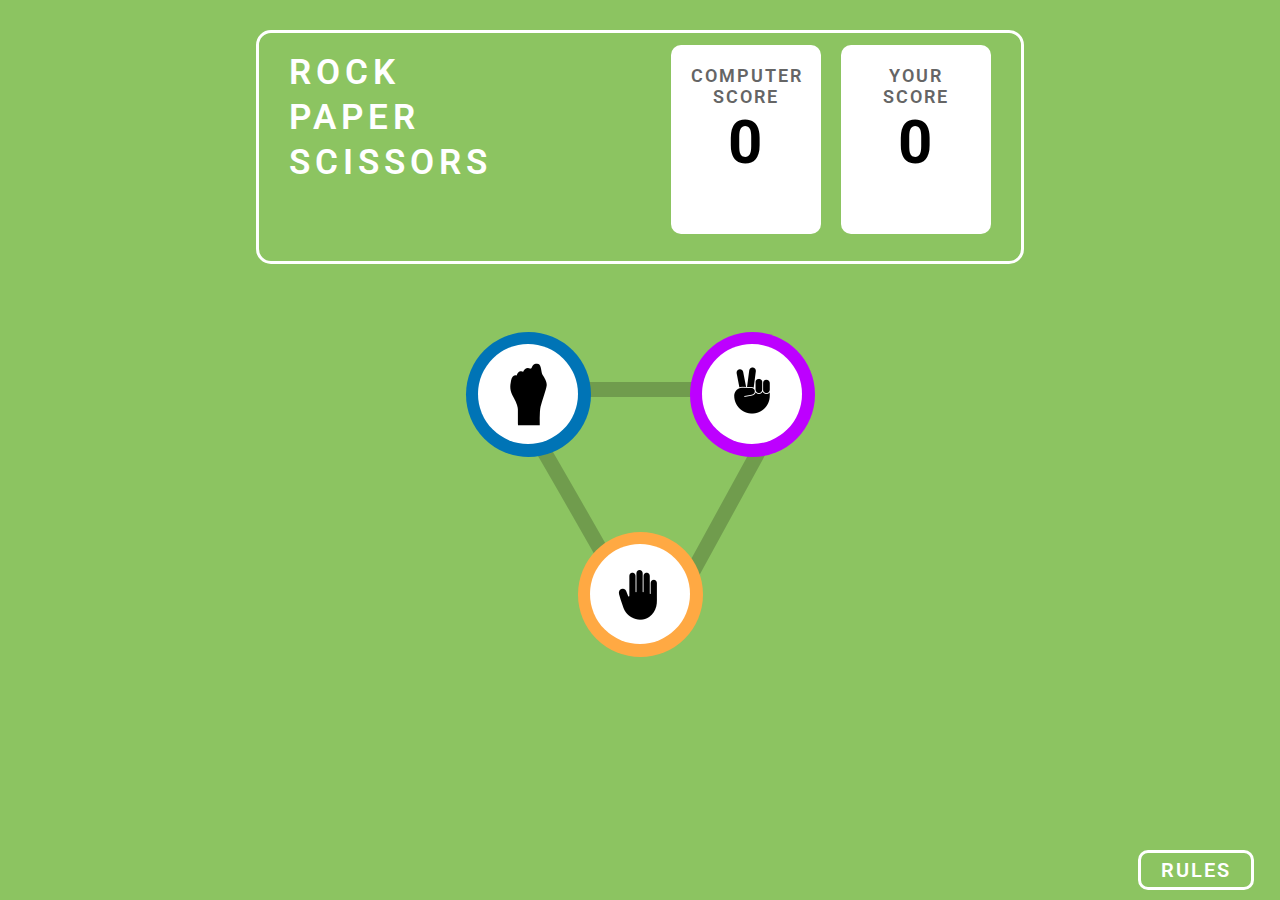
<file: index.html>
<!DOCTYPE html>
<html lang="en">
  <head>
    <meta charset="UTF-8" />
    <meta name="viewport" content="width=device-width, initial-scale=1.0" />
    <title>Micro Project(JS Module)</title>
    <link rel="stylesheet" href="style.css" />
    <link rel="preconnect" href="https://fonts.googleapis.com" />
    <link rel="preconnect" href="https://fonts.gstatic.com" crossorigin />
  </head>
  <body>
    <div class="container">
      <header id="score">
        <div class="score-left">
          <ul>
            <li>ROCK</li>
            <li>PAPER</li>
            <li>SCISSORS</li>
          </ul>
        </div>
        <div class="score-right">
          <div class="score-right-box1">
            <p class="right-heading">COMPUTER</p>
            <p class="right-heading">SCORE</p>
            <p class="right-main computer-score">0</p>
          </div>
          <div class="score-right-box2">
            <p class="right-heading">YOUR</p>
            <p class="right-heading">SCORE</p>
            <p class="right-main user-score">0</p>
          </div>
        </div>
      </header>

      <section id="game">
        <button class="choose-btn" data-choose="rock">
          <div class="choose rock">
            <img src="./assets/icon-rock.png" alt="Rock" />
          </div>
        </button>
        <button class="choose-btn" data-choose="scissors">
          <div class="choose scissors">
            <img src="./assets/icon-scissors.png" alt="Scissors" />
          </div>
        </button>
        <button class="choose-btn" data-choose="paper">
          <div class="choose paper">
            <img src="./assets/icon-paper.png" alt="Paper" />
          </div>
        </button>
      </section>

      <section id="main-result" style="display: none">
        <div class="result-headings">
          <h2>you picked</h2>
          <h2>pc picked</h2>
        </div>
        <div class="result">
          <div id="user-choice"></div>
          <div id="result-text">
            <div class="win" style="display: none">
              <h1 class="win-text">YOU WIN</h1>
              <h2 class="against-text">AGAINST PC</h2>
              <button
                id="play-again-btn"
                onClick="window.location.reload(true)"
              >
                Play Again
              </button>
            </div>
            <div class="lose" style="display: none">
              <h1 class="lose-text">YOU LOSE</h1>
              <h2 class="against-text">AGAINST PC</h2>
              <button
                id="play-again-btn"
                onClick="window.location.reload(true)"
              >
                Play Again
              </button>
            </div>
            <div class="tie" style="display: none">
              <h1 class="tie-text">TIE UP</h1>
              <button id="replay-btn" onClick="window.location.reload(true)">
                REPLAY
              </button>
            </div>
          </div>
          <div id="computer-choice"></div>
        </div>
      </section>

      <div class="winner">
        <div class="outer" style="display: none">
          <div class="middle">
            <div class="inner"></div>
          </div>
        </div>
        <div class="outer1" style="display: none">
          <div class="middle1">
            <div class="inner"></div>
          </div>
        </div>
      </div> 

      <button id="next" style="display: none">
        <a href="./win.html"~>Next</a>
      </button>

      <button class="rules-btn" onclick="toggleRules()">RULES</button>
      <div id="rule-area">
        <button class="close-btn" onclick="closeRules()">
          <img src="./assets/icons8-cross-30.png" alt="close button" />
        </button>
        <div class="rule-content">
          <h2>Game Rules</h2>
          <div class="rules">
            <ul>
              <li>
                <span
                  >Rock beats scissors, scissors beat paper, and paper beats
                  rock.</span
                >
              </li>
              <li>
                <span
                  >Agree ahead of time whether you’ll count off “rock, paper,
                  scissors, shoot” or just “rock, paper, scissors.”</span
                >
              </li>
              <li>
                <span
                  >Use rock, paper, scissors to settle minor decisions or simply
                  play to pass the time.</span
                >
              </li>
              <li>
                <span
                  >If both players lay down the same hand, each player lays down
                  another hand.</span
                >
              </li>
            </ul>
          </div>
        </div>
      </div>
    </div>
    <script src="script.js"></script>
  </body>
</html>
</file>
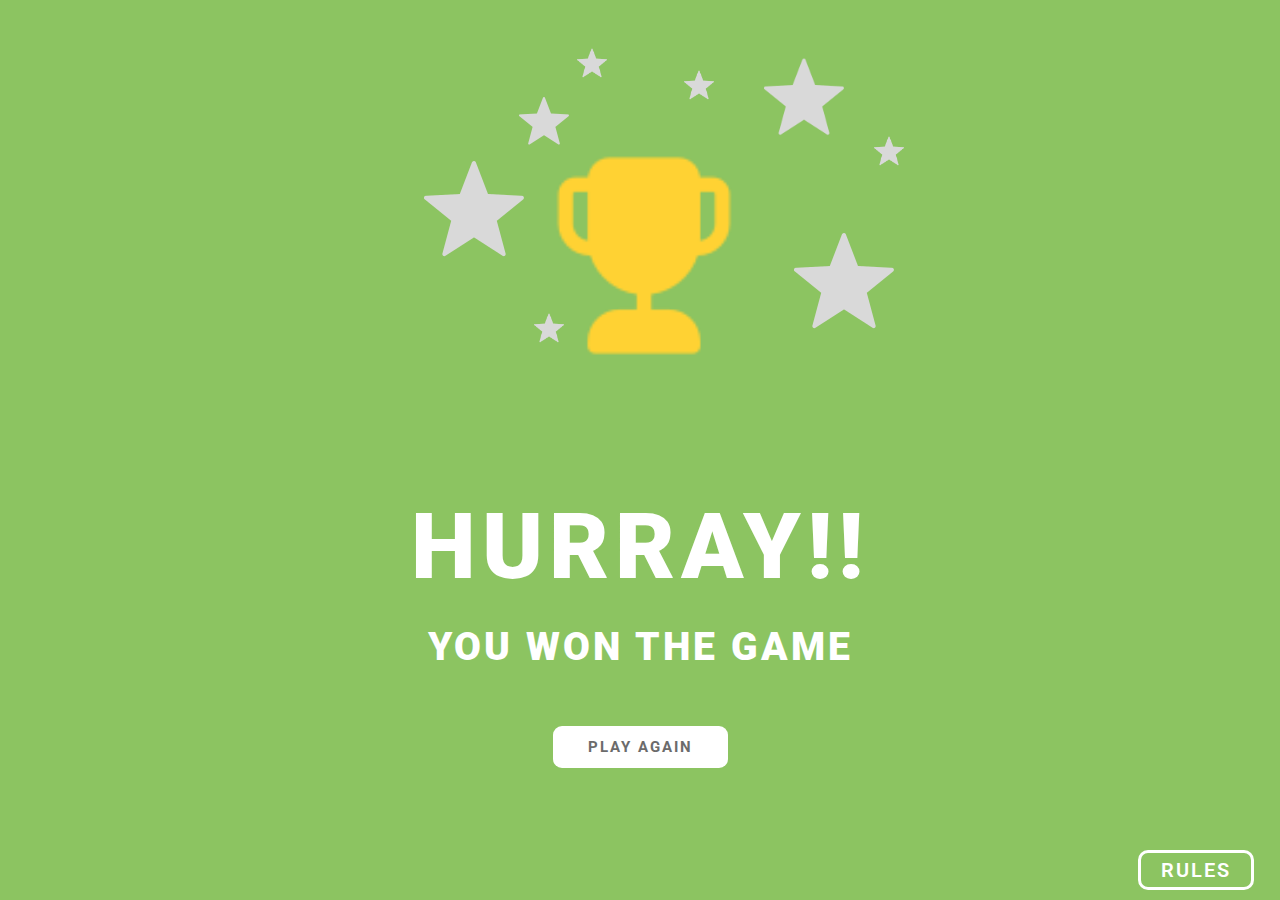
<file: win.html>
<!DOCTYPE html>
<html lang="en">
<head>
    <meta charset="UTF-8">
    <meta name="viewport" content="width=device-width, initial-scale=1.0">
    <title>Win Page</title>
    <link rel="stylesheet" href="style.css">
</head>
<body>
    <div class="container-win">
        <div class="stars">
            <div class="star star-1">
                <img src="./assets/icons8-star.png" alt="">
            </div>
            <div class="star star-2">
                <img src="./assets/icons8-star.png" alt="">
            </div>
            <div class="star star-3">
                <img src="./assets/icons8-star.png" alt="">
            </div>
            <div class="star star-4">
                <img src="./assets/icons8-star.png" alt="">
            </div>
            <div class="star star-5">
                <img src="./assets/icons8-star.png" alt="">
            </div>
            <div class="star star-6">
                <img src="./assets/icons8-star.png" alt="">
            </div>
            <div class="star star-7">
                <img src="./assets/icons8-star.png" alt="">
            </div>
            <div class="star star-8">
                <img src="./assets/icons8-star.png" alt="">
            </div>
            <div class="star trophy">
                <img src="./assets/icons8-trophy.png" alt="">
            </div>
        </div>  
        <div class="text">
            <h1>HURRAY!!</h1>
            <h2>YOU WON THE GAME</h2>
            <button class="play-again" onclick="window.history.back()">play again</button>
        </div>
       

        <button class="rules-btn" onclick="toggleRules()">RULES</button>
        <div id="rule-area">
          <button class="close-btn" onclick="closeRules()">
            <img src="./assets/icons8-cross-30.png" alt="close button" />
          </button>
          <div class="rule-content">
            <h2>Game Rules</h2>
            <div class="rules">
              <ul>
                <li>
                  <span
                    >Rock beats scissors, scissors beat paper, and paper beats
                    rock.</span
                  >
                </li>
                <li>
                  <span
                    >Agree ahead of time whether you’ll count off “rock, paper,
                    scissors, shoot” or just “rock, paper, scissors.”</span
                  >
                </li>
                <li>
                  <span
                    >Use rock, paper, scissors to settle minor decisions or simply
                    play to pass the time.</span
                  >
                </li>
                <li>
                  <span
                    >If both players lay down the same hand, each player lays down
                    another hand.</span
                  >
                </li>
              </ul>
            </div>
          </div>
        </div>
    </div>

    <script src="script.js"></script>
</body>
</html>
</file>
<file: style.css>
@import url("https://fonts.googleapis.com/css2?family=Roboto&display=swap");

* {
  margin: 0;
  padding: 0;
  box-sizing: border-box;
  font-family: "Roboto", sans-serif;
}
body {
  background: #8cc461;
  overflow: hidden;
  overflow: hidden;
}
/* ------------------Score Section------------------ */
#score {
  width: 60vw;
  height: 26vh;
  display: flex;
  justify-content: space-between;
  margin: 30px 50%;
  transform: translate(-50%);
  border: 3px solid #fff;
  border-radius: 15px;
}
.score-left {
  color: #fff;
  margin: 17px 30px;
  letter-spacing: 5px;
}
.score-left ul li {
  font-size: 35px;
  font-weight: 600;
  line-height: 45px;
  list-style-type: none;
}
.score-right {
  display: flex;
  gap: 20px;
  margin: 12px 30px;
}
.score-right-box1,
.score-right-box2 {
  width: 150px;
  height: 21vh;
  background: #fff;
  border-radius: 10px;
  padding: 20px;
  text-align: center;
  letter-spacing: 2px;
}
.right-heading,
.right-main {
  background: #fff;
  color: #656565;
  font-size: 18px;
  font-weight: 600;
}
.right-box-1 {
  margin-right: 20px;
}
.right-main {
  color: #000;
  font-size: 60px;
  font-weight: 700;
}
/* ------------------Game Section------------------ */
#game {
  width: 35vw;
  height: 25rem;
  margin-left: 50%;
  transform: translate(-50%);
  position: relative;
  display: grid;
  grid-template-columns: (repeat(2, 1fr));
  grid-template-areas:
    "rock scissors"
    "paper paper";
  place-items: center;
}
#game::before {
  content: "";
  position: absolute;
  width: 100%;
  height: 60%;
  left: 19%;
  top: 22%;
  background: url("./assets/bg-triangle.svg") no-repeat;
  z-index: -1;
}
.choose-btn {
  border: none;
  outline: none;
  background: none;
  cursor: pointer;
}
.choose {
  position: relative;
  width: 100px;
  height: 100px;
  background: #fff;
  border-radius: 50%;
  display: grid;
  place-items: center;
}
.choose::before {
  content: "";
  position: absolute;
  width: 125px;
  height: 125px;
  border-radius: 50%;
  z-index: -1;
}
.choose.rock::before {
  background: #0074b6;
}
.choose.scissors::before {
  background: #bd00ff;
}
.choose.paper::before {
  background: #ffa943;
}
.choose-btn[data-choose="rock"] {
  grid-area: rock;
}
.choose-btn[data-choose="scissors"] {
  grid-area: scissors;
}
.choose-btn[data-choose="paper"] {
  grid-area: paper;
}

/* ------------------Result Section------------------ */
#main-result {
  width: 60vw;
  margin: 65px 280px;
}
.result-headings {
  display: flex;
  justify-content: space-between;
  margin: 65px 68px;
  text-transform: uppercase;
}
.result {
  display: flex;
  justify-content: space-around;
}
#user-choice,
#computer-choice {
  transform: scale(1.2);
}
#result-text {
  font-size: 28px;
  font-weight: 600;
  color: #fff;
  letter-spacing: 3px;
}
.result-headings h2 {
  padding-top: 50px;
  font-size: 18px;
  font-weight: 600;
  color: #fff;
  letter-spacing: 2px;
}

/* ---------------bg-circle---------------------- */

#main-result {
  position: relative;
  z-index: 1;
}

.outer {
  display: flex;
  justify-content: center;
  align-items: center;
  width: 340px;
  height: 340px;
  border-radius: 50%;
  background: #2e9a2563;
  box-shadow: 0px 1px 62px 0px #00000021;
  position: absolute;
  top: 278px;
  left: 230px;
}
.outer1 {
  display: flex;
  justify-content: center;
  align-items: center;
  width: 350px;
  height: 350px;
  border-radius: 50%;
  background: #2e9a2563;
  box-shadow: 0px 1px 62px 0px #00000021;
  position: absolute;
  top: 268px;
  right: 209px;
}
.middle {
  width: 280px;
  height: 280px;
  display: flex;
  justify-content: center;
  align-items: center;
  border-radius: 50%;
  background: #1da82bc9;
  border: 1px solid #1da82bc9;
  position: absolute;
  top: 32px;
  left: 32px;
}
.middle1 {
  width: 280px;
  height: 280px;
  display: flex;
  justify-content: center;
  align-items: center;
  border-radius: 50%;
  background: #1da82bc9;
  border: 1px solid #1da82bc9;
  position: absolute;
  top: 36px;
  left: 35px;
}

.inner {
  width: 225px;
  height: 225px;
  display: flex;
  justify-content: center;
  align-items: center;
  border-radius: 50%;
  background: #179224c9;
}

/*------------ Style the different parts of the result text-------------------- */
.win-text,
.lose-text {
  font-size: 42px;
  font-weight: 600;
  color: #fff;
  letter-spacing: 3px;
}
.tie-text {
  font-size: 35px;
  font-weight: 600;
  color: #fff;
  letter-spacing: 3px;
  margin: 25px;
  line-height: 70px;
}
.against-text {
  margin-left: 15px;
  font-size: 25px;
  font-weight: 600;
  color: #fff;
  letter-spacing: 3px;
  line-height: 50px;
}
#play-again-btn,
.play-again,
#replay-btn {
  border: none;
  outline: none;
  background: #fff;
  font-size: 15px;
  color: #6b6b6b;
  padding: 12px 35px;
  border-radius: 9px;
  font-weight: 700;
  letter-spacing: 2px;
  text-transform: uppercase;
  margin: 10px 15px;
  cursor: pointer;
}

/* ------------------Next Button------------------ */

#next {
  padding: 5px 22px;
  border: 3px solid #fff;
  border-radius: 10px;
  font-size: 20px;
  font-weight: 600;
  letter-spacing: 3px;
  background: #8cc461;
  cursor: pointer;
  position: absolute;
  bottom: 10px;
  right: 28px;
}
#next a {
  text-decoration: none;
  color: #fff;
  text-transform: uppercase;
}

/* ------------------Rule Section------------------ */

#rule-area {
  display: none;
  position: relative;
  cursor: default;
}

.rules-btn {
  position: absolute;
  bottom: 10px;
  right: 26px;
  padding: 5px 20px;
  border: 3px solid #fff;
  border-radius: 10px;
  color: #fff;
  font-size: 20px;
  font-weight: 600;
  letter-spacing: 2px;
  background: #8cc461;
  cursor: pointer;
}
.rules-btn:hover,
#next a:hover,
#next:hover {
  background: #fff;
  color: #000;
}
.close-btn img {
  width: 50px;
  position: fixed;
  right: 18px;
  bottom: 410px;
  border: 5px solid #fff;
  border-radius: 50%;
  background: linear-gradient(0deg, #ff0000, #ff0000),
    linear-gradient(0deg, #ffffff, #ffffff);
  z-index: 9;
  cursor: pointer;
}
.rule-content {
  position: fixed;
  right: 43px;
  bottom: 68px;
  border: 7px solid #fff;
  border-radius: 8px;
  background: linear-gradient(0deg, #004429, #004429),
    linear-gradient(0deg, #ffffff, #ffffff);
  color: #fff;
}
.rule-content h2 {
  margin: 20px 0;
  font-size: 30px;
  text-align: center;
}
.rules ul {
  list-style-type: square;
}
.rules ul li {
  margin: 20px 12px 20px 30px;
  width: 14vw;
  font-size: 13px;
  color: #ffd600;
}
.rules ul li span {
  color: #fff;
}

/* ------------------WIN Section------------------ */
.container-win {
  display: flex;
  flex-direction: column;
  align-items: center;
  justify-content: center;
  height: 85vh;
}
.stars {
  position: relative;
  width: 65%;
  height: 60%;
}
.star-1 img {
  position: absolute;
  top: 121px;
  left: 200px;
}
.star-2 img {
  position: absolute;
  width: 50px;
  top: 58px;
  left: 295px;
}
.star-3 img {
  position: absolute;
  width: 30px;
  top: 10px;
  left: 353px;
}
.star-4 img {
  position: absolute;
  width: 30px;
  top: 32px;
  left: 460px;
}
.star-5 img {
  position: absolute;
  width: 80px;
  top: 19px;
  left: 540px;
}
.star-6 img {
  position: absolute;
  width: 30px;
  top: 98px;
  left: 650px;
}
.star-7 img {
  position: absolute;
  width: 30px;
  top: 275px;
  left: 310px;
}
.star-8 img {
  position: absolute;
  width: 100px;
  top: 193px;
  left: 570px;
}
.trophy img {
  position: absolute;
  width: 235px;
  top: 100px;
  left: 300px;
}
.text {
  width: 60%;
  height: 30%;
  color: #fff;
  text-align: center;
  line-height: 100px;
}
.text h1 {
  font-size: 92px;
  font-weight: 900;
  letter-spacing: 6px;
}
.text h2 {
  font-size: 39px;
  font-weight: 900;
  letter-spacing: 3px;
}

@media (max-width: 468px) {
  #score {
    width: 95vw;
    height: 20vh;
  }
  .score-left {
    margin: 12px 0px 15px 12px;
  }
  .score-left ul li {
    font-size: 22px;
    font-weight: 400;
    line-height: 35px;
  }
  .score-right {
    gap: 8px;
    margin: 12px 15px 12px 0px ;
  }
  .score-right-box1,
  .score-right-box2 {
    width: 100%;  
    height: 100px;
    padding: 10px;
  }
  .right-heading,
  .right-main {
    font-size: 14px;
  }
  .score-right-box1 .computer-score,
  .score-right-box2 .user-score {
    margin-top: 15px;
    font-size: 18px;
  }

  #game {
    width: 100%;
      grid-template-columns: (repeat(2, 1fr));
      grid-template-areas:
        "rock scissors"
        "paper paper";
      margin-left:160px;
  }
  .choose {
    width: 80px;
    height: 80px;
  }
  .choose::before {
    width: 100px;
    height: 100px;
  }

  #main-result {
    width: 90vw;
    margin: 20px 5%;
  }
  .result-headings {
    flex-direction: column;
    align-items: center;
    margin: 20px 0;
  }
  .result {
    margin-top: 20px;
  }

  #next {
    padding: 10px 18px;
    font-size: 18px;
    right: 10px;
    bottom: 10px;
  }

  .rules-btn {
    bottom: 10px;
    right: 10px;
    font-size: 16px;
    padding: 5px 12px;
  }
  .close-btn img {
    bottom: 361px;
    right: 2px;
    width: 40px;
  }
  .rule-content {
    right: 10px;
    bottom: 110px;
  }
  .rules ul li {
    margin: 20px 12px 20px 30px;
    width: 90vw;
  }
}
</file>
